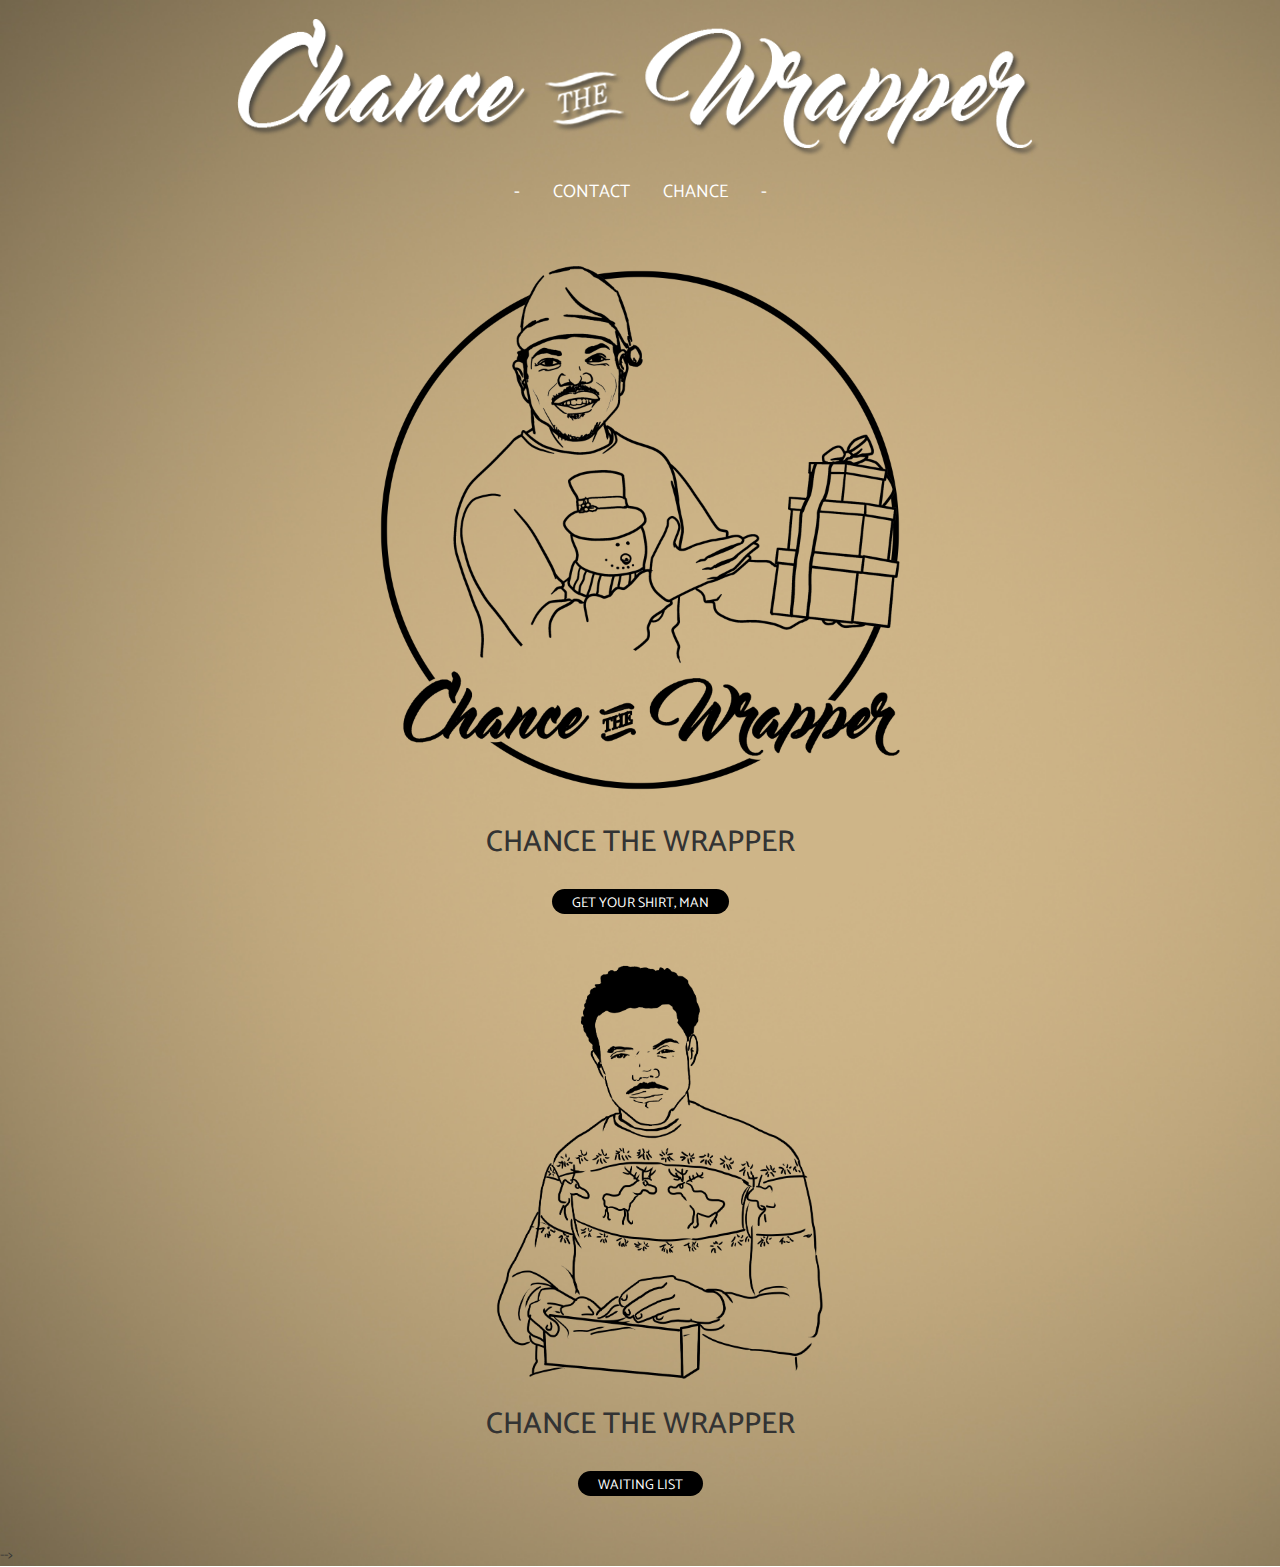
<file: index.html>
<!doctype html>
<html lang="en">

<head>
	<!-- Head -->
	<meta charset="utf-8"/>
	<meta name="keywords" content="Chance the Wrapper, Chance the Rapper, Hlawitschka, Peter Hlawitschka, Acid Rap, Chance, Chance Wraps, Coloring Book">
	<title>Chance Wraps</title>
	<link rel="shortcut icon" type="image/png" href="images/favicon.png"/>

	<!-- Style sheets -->
	<link rel="stylesheet" href="css/bootstrap.css">
	<link rel="stylesheet" href="css/bootstrap.min.css">
	<link rel="stylesheet" type="text/css" href="css/style.css"></link>
	<link href='https://fonts.googleapis.com/css?family=Catamaran:400,200' rel='stylesheet' type='text/css'>

	<!-- JS -->
	<script src="js/jquery-2.2.1.min.js"></script>
	<script src="js/bootstrap.js"></script>
	<script src="js/bootstrap.min.js"></script>

    <!-- Google Analytics -->
    <script>
        (function(i,s,o,g,r,a,m){i['GoogleAnalyticsObject']=r;i[r]=i[r]||function(){
        (i[r].q=i[r].q||[]).push(arguments)},i[r].l=1*new Date();a=s.createElement(o),
        m=s.getElementsByTagName(o)[0];a.async=1;a.src=g;m.parentNode.insertBefore(a,m)
        })(window,document,'script','//www.google-analytics.com/analytics.js','ga');
        ga('create', 'UA-74855232-1', 'auto');
        ga('send', 'pageview');
    </script>

</head>
<body>

<div>
	<div id = "logo" >
        <a href = "http://www.chancethewrapper.com"><img src = "images/chanceLogo.png"></a>
	</div>
	<div id = "topbar">
		<div>
			<li>-</li>
            <!-- <li><a href = "http://www.vimeo.com/sneakypete">VIDEO</a></li> -->
            <!-- <li><a href = "http://www.hlawitschka.blogspot.com">PETER</a></li> -->
            <!-- <li><img id = 'face' src = "face.png"></li> -->
            <li><a href = "contact.html">CONTACT</a></li>
            <li><a href = "http://www.chanceraps.com">CHANCE</a></li>
            <li>-</li>
		</div>
	</div>

    <!-- First Chance image -->
    <div class = "center" style = "margin-top: 50px">
        <img src = "images/chancePresents2.png" style="width: 700px">
    </div>
    <div class = "center">
        <h2>CHANCE THE WRAPPER</h2>
    </div>    
    <div class = "center">
        <button type="button" class="btn btn-primary" ><a href = "https://www.etsy.com/listing/294612535/chance-the-wrapper-shirt">GET YOUR SHIRT, MAN</a></button>
    </div>

    <!-- Second Chance image -->
    <div class = "center" style = "margin-top: 50px">
        <img src = "images/chanceSweater.png" style="width: 600px">
    </div>
    <div class = "center">
        <h2>CHANCE THE WRAPPER</h2>
    </div>    
    <div class = "center">
        <button type="button" class="btn btn-primary" ><a href = "mailto:bigredhotel@yahoo.com?subject=Chance Wraps&body=Let me know when these dope Chance shirts are back in stock.">WAITING LIST</a></button>
    </div>

    <!-- Wayne image -->

<!--     <div class = "center" style = "margin-top: 50px">
        <img src = "images/wayne7.png" style="width: 500px">
    </div>
    <div class = "center">
        <h2>BEST WRAPPER ALIVE</h2>
    </div>    
    <div class = "center">
        <button type="button" class="btn btn-primary">BUY</button>
    </div> 
-->
    <!-- Eminem image -->

<!--     <div class = "center" style = "margin-top: 50px">
        <img src = "images/eminem.png" style="width: 500px">
    </div>
    <div class = "center">
        <h2>I'M BEGINNING TO FEEL LIKE A WRAP GOD</h2>
    </div>    
    <div class = "center">
        <button type="button" class="btn btn-primary">BUY</button>
    </div>

    <!-- Spacing at the bottom -->
    <div style = "margin-bottom: 50px"></div>
 -->
</div>






</body>	 
</html>
</file>
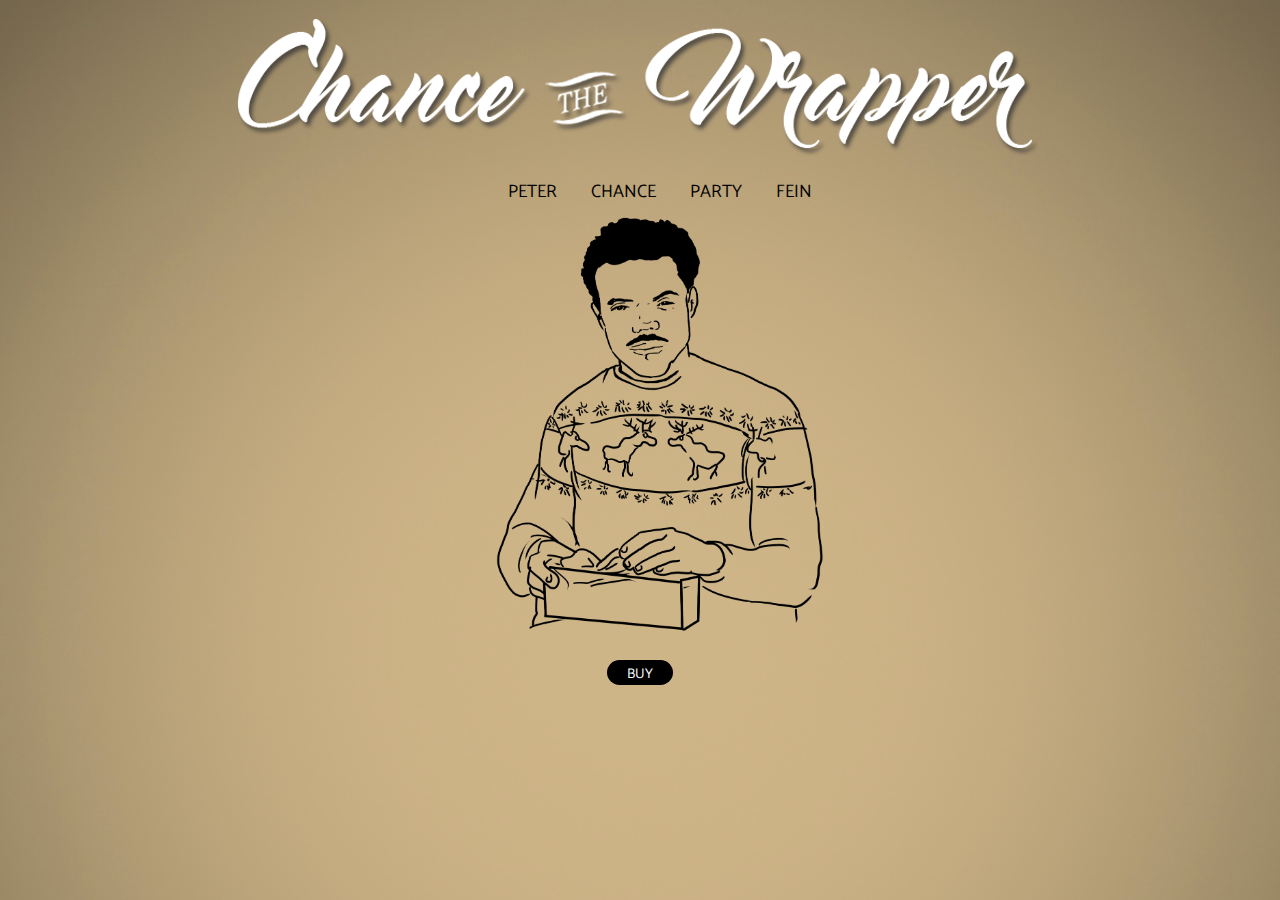
<file: chance.html>
<!doctype html>
<html lang="en">

<head>
	<!-- Head -->
	<meta charset="utf-8"/>
	<meta name="keywords" content="Chance the Wrapper, Chance the Rapper, Hlawitschka, Peter Hlawitschka, Acid Rap, Chance, Chance Wraps">
	<title>Chance Wraps</title>
	<link rel="shortcut icon" type="image/png" href="favicon.png"/>

	<!-- Style sheets -->
	<link rel="stylesheet" href="bootstrap.css">
	<link rel="stylesheet" href="bootstrap.min.css">
	<link rel="stylesheet" type="text/css" href="style.css"></link>
	<link href='https://fonts.googleapis.com/css?family=Catamaran:400,200' rel='stylesheet' type='text/css'>

	<!-- JS -->
	<script src="jquery-2.2.1.min.js"></script>
	<script src="bootstrap.js"></script>
	<script src="bootstrap.min.js"></script>

</head>
<body>

<div>
	<div id = "logo" >
		<img src = "chanceLogo.png">
	</div>
	<div id = "topbar">
		<ul>
			<li><a href = "http://www.hlawitschka.blogspot.com">PETER</a></li>
			<li><a href = "http://www.chanceraps.com">CHANCE</a></li>
			<!-- <li><img id = 'face' src = "face.png"></li> -->
			<li><a href = "http://www.thepartylines.com">PARTY</a></li>
			<li><a href = "http://www.itsfinenow.com">FEIN</a></li>
		</ul>
	</div>
	<div class = "center">
		<img src = "Chance6Sweater.png" style="width: 600px">
	</div>
	<div class = "center">
		<button type="button" class="btn btn-primary">BUY</button>
	</div>


</div>






</body>	 
</html>
</file>
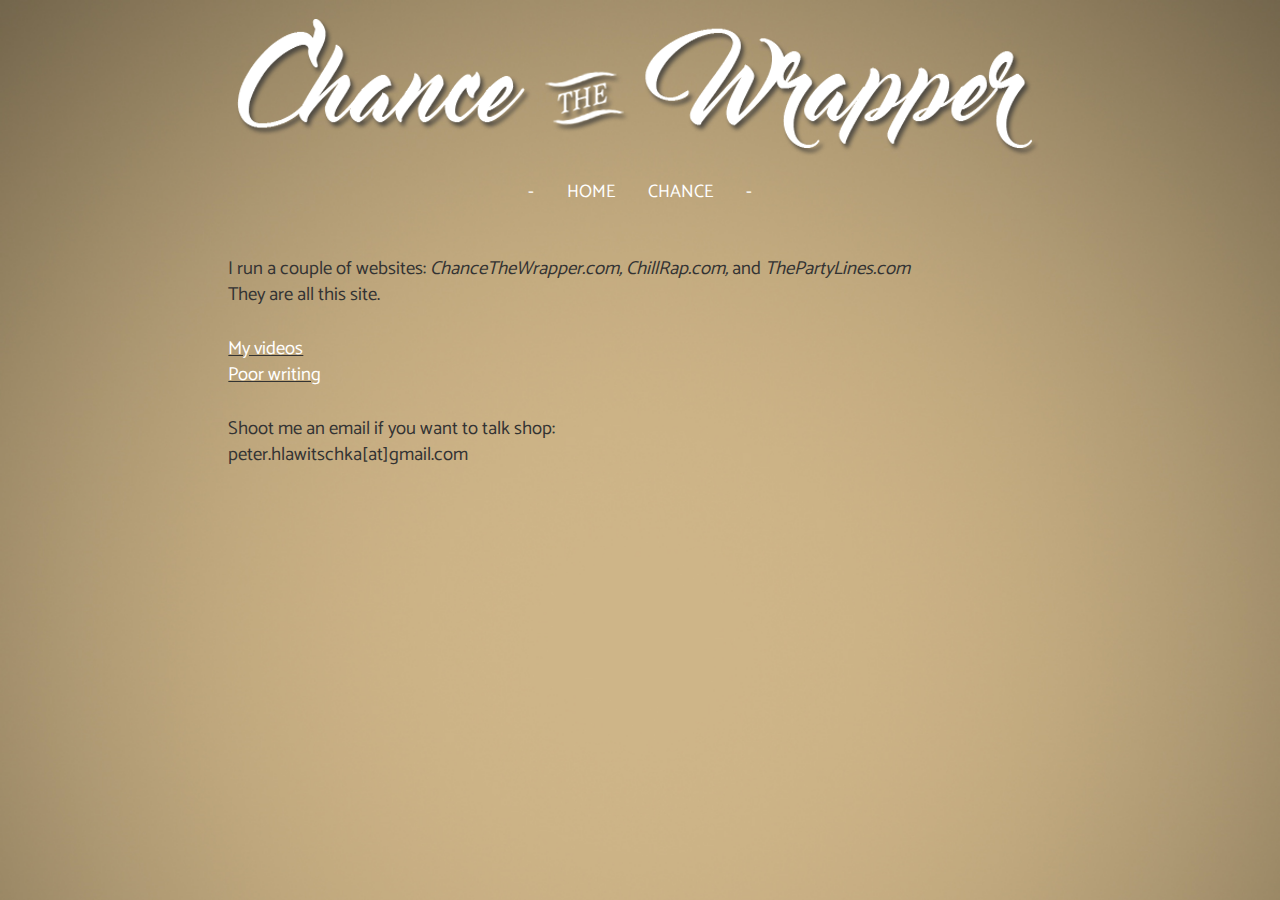
<file: contact.html>
<!doctype html>
<html lang="en">

<head>
	<!-- Head -->
	<meta charset="utf-8"/>
	<meta name="keywords" content="Chance the Wrapper, Chance the Rapper, Hlawitschka, Peter Hlawitschka, Acid Rap, Chance, Chance Wraps">
	<title>Chance Wraps</title>
	<link rel="shortcut icon" type="image/png" href="images/favicon.png"/>

	<!-- Style sheets -->
	<link rel="stylesheet" href="css/bootstrap.css">
	<link rel="stylesheet" href="css/bootstrap.min.css">
	<link rel="stylesheet" type="text/css" href="css/style.css"></link>
	<link href='https://fonts.googleapis.com/css?family=Catamaran:400,200' rel='stylesheet' type='text/css'>

	<!-- JS -->
	<script src="js/jquery-2.2.1.min.js"></script>
	<script src="js/bootstrap.js"></script>
	<script src="js/bootstrap.min.js"></script>

    <!-- Google Analytics -->
    <script>
        (function(i,s,o,g,r,a,m){i['GoogleAnalyticsObject']=r;i[r]=i[r]||function(){
        (i[r].q=i[r].q||[]).push(arguments)},i[r].l=1*new Date();a=s.createElement(o),
        m=s.getElementsByTagName(o)[0];a.async=1;a.src=g;m.parentNode.insertBefore(a,m)
        })(window,document,'script','//www.google-analytics.com/analytics.js','ga');
        ga('create', 'UA-74855232-1', 'auto');
        ga('send', 'pageview');
    </script>

</head>
<body>

<div>
	<div id = "logo" >
		<a href = "http://www.chancethewrapper.com"><img src = "images/chanceLogo.png"></a>
	</div>
	<div id = "topbar">
		<div>
			<li>-</li>
            <!-- <li><a href = "http://www.vimeo.com/sneakypete">VIDEO</a></li> -->
            <!-- <li><a href = "http://www.hlawitschka.blogspot.com">PETER</a></li> -->
            <!-- <li><img id = 'face' src = "face.png"></li> -->
            <li><a href = "index.html">HOME</a></li>
            <li><a href = "http://www.chanceraps.com">CHANCE</a></li>
            <li>-</li>
		</div>
	</div>
	<div class = "info col-md-8 col-md-push-2" style = "margin-top: 50px">
		I run a couple of websites: <i>ChanceTheWrapper.com, ChillRap.com, </i>and<i> ThePartyLines.com<br></i>
        They are all this site.<br><br>
        <u><a href= http://www.vimeo.com/sneakypete>My videos<br></a></u>
        <u><a href= http://www.hlawitschka.blogspot.com>Poor writing</a></u>
        <br><br>
		Shoot me an email if you want to talk shop: <br>
		peter.hlawitschka[at]gmail.com

	</div>


</div>






</body>	 
</html>
</file>
<file: css/style.css>
* {
	font-family: 'Catamaran', sans-serif;
}

body{
	background-image: url("../images/chanceBackground.jpg");
	background-repeat: no-repeat;
	background-size: cover;
}

#logo{
	text-align: center;	
	margin-top: 10px;
}

li {
	display: inline-block;
	margin: 20px 15px 0px 15px;
	color: white;
	/*font-weight: 300;*/
	font-family: 'Catamaran', sans-serif;
	font-size: 18px;
}


a{
	color: white;
	/*text-decoration: underline;*/
}

#topbar{
	text-align: center;
}

#face{
	width: 50px;
	margin: auto -5px;
}

.center{
	text-align: center;
}

.info{
	text-align: left;
	font-size: 14pt;
}

.btn{
	font-family: 'Catamaran', sans-serif;
	/*font-weight: lighter;*/
	border-radius: 15px;
	margin-top: 20px;
	padding: 5px 20px 0px;
	background-color: black;
	border: none;
}
</file>
<file: style.css>
body{
	background-image: url("chanceBackground.jpg");
	background-repeat: no-repeat;
	background-size: cover;
}

#logo{
	text-align: center;	
	margin-top: 10px;
}

li {
	display: inline-block;
	margin: 20px 15px 0px 15px;
	color: black;
	/*font-weight: 300;*/
	font-family: 'Catamaran', sans-serif;
	font-size: 18px;
}


a{
	color: black;
	/*text-decoration: underline;*/
}

#topbar{
	text-align: center;
}

#face{
	width: 50px;
	margin: auto -5px;
}

.center{
	text-align: center;
}

.btn{
	font-family: 'Catamaran', sans-serif;
	/*font-weight: lighter;*/
	border-radius: 15px;
	margin-top: 20px;
	padding: 5px 20px 0px;
	background-color: black;
	border: none;
}
</file>
